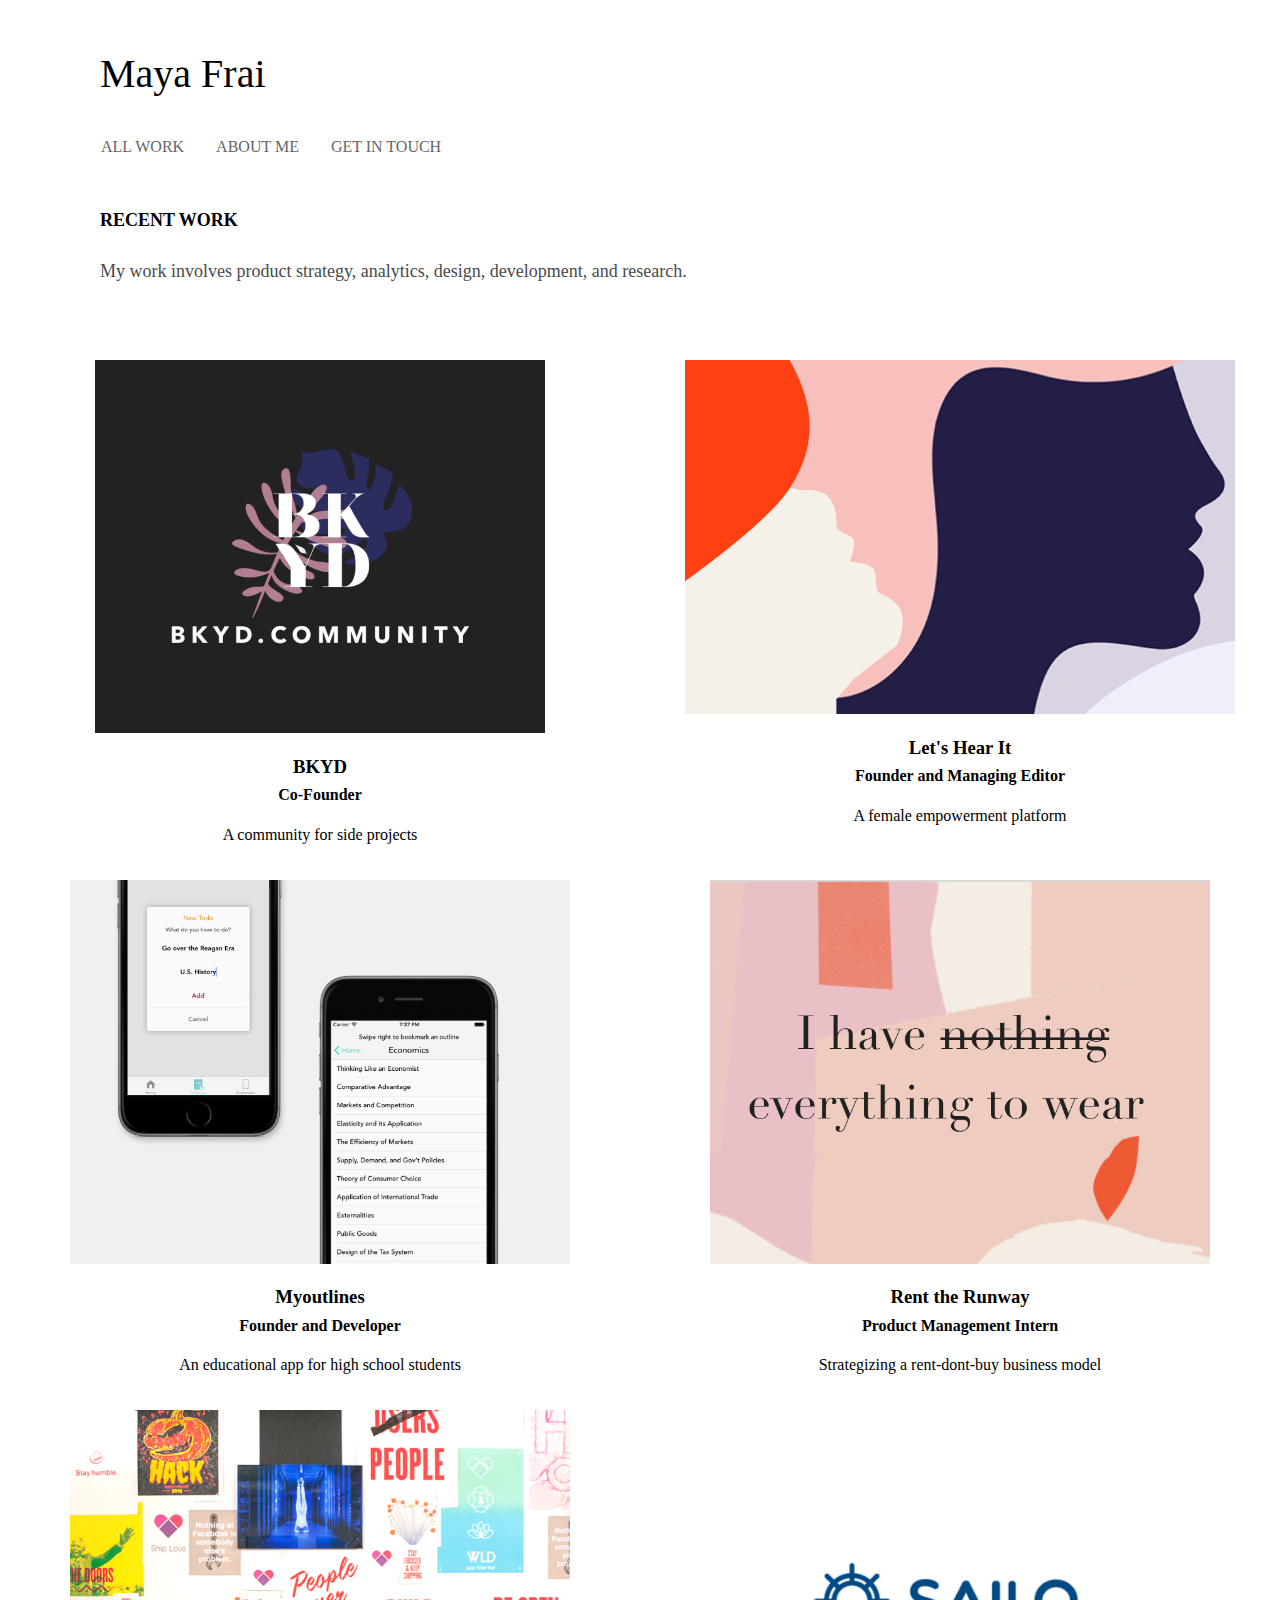
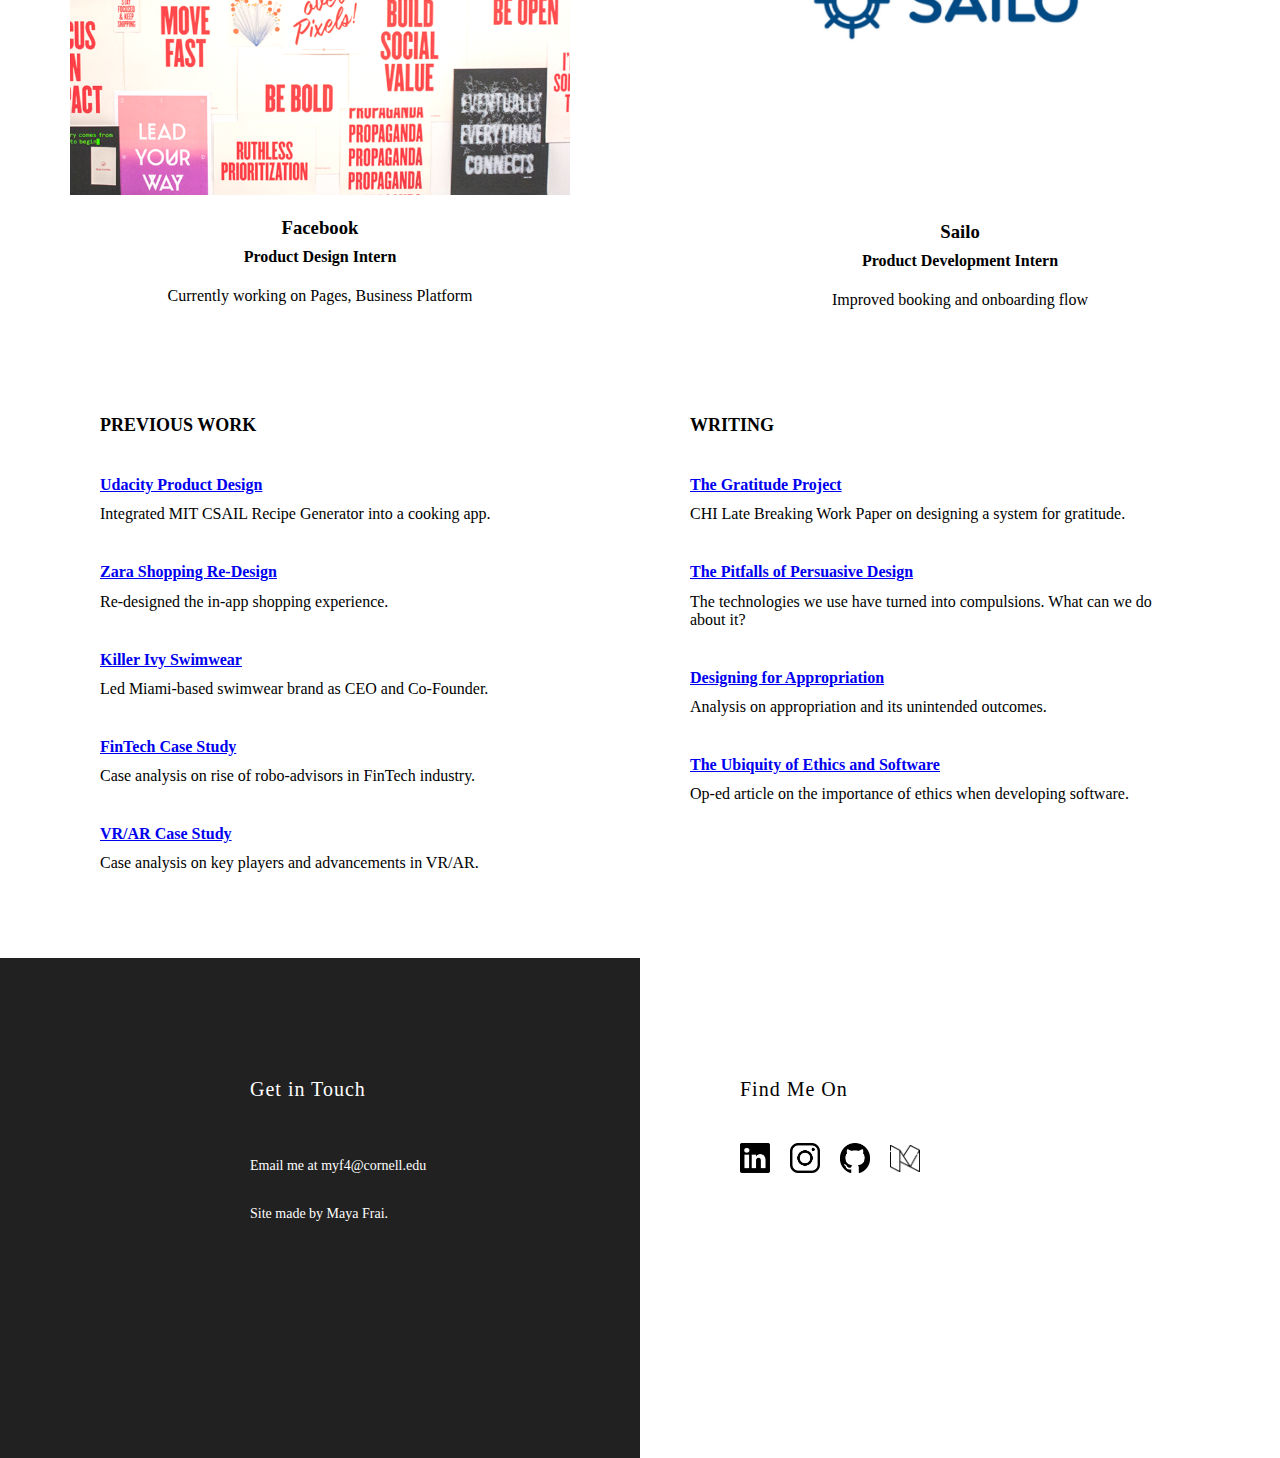
<file: index.html>
<!DOCTYPE html>
<html>
<head>
<meta charset="utf-8"/>
<title>Maya Frai</title>
<link rel="stylesheet" type="text/css" href="all.css" media="all"/>
<link href='https://fonts.googleapis.com/css?family=Lato' rel='stylesheet'>
<body>

<h1 id="name-full">
  Maya Frai
</h1>

<ul id="nav">
  <li><a class="active" href="index.html">ALL WORK</a></li>
  <li><a href="about.html">ABOUT ME</a></li>
  <li><a href="#bottom">GET IN TOUCH</a></li>
</ul>


<div id="work-des">
  <h1 id="all"> RECENT WORK </h1>
  <div id="mywork">
    <p> My work involves product strategy, analytics, design, development, and research. </p>
  </div>
<!--
<div id="coffee">
  <img alt="coffee" src = "images/coffee.png" width="140"/>
</div> -->
</div>


<div class="wrap">
  <div class="proj1">
    <img alt="bkyd" src = "images/bkyd.png" width="450"/>
    <h3> <a href="http://bkyd.community"> BKYD </a></h3>
    <h4> Co-Founder </h4>
    <p> A community for side projects </p>
  </div>

  <div class="proj2">
    <img alt="lhi" src = "images/lhi.png" width="550"/>
    <h3> <a href="http://letshearit.webflow.io" >Let's Hear It </a></h3>
    <h4> Founder and Managing Editor </h4>
    <p> A female empowerment platform </p>
  </div>
</div>

<!-- second row -->

<div class="wrap">
  <div class="proj1">
    <img alt="myoutlines" src = "images/myoutlines.png" width="500"/>
    <h3> <a href="myoutlines.html" >Myoutlines </a></h3>
    <h4> Founder and Developer </h4>
    <p> An educational app for high school students </p>
  </div>

  <div class="proj2">
    <img alt="rtr" src = "images/rtr.png" width="500"/>
    <h3> <a href="https://www.renttherunway.com/" >Rent the Runway </a></h3>
    <h4> Product Management Intern </h4>
    <p> Strategizing a rent-dont-buy business model </p>
  </div>
</div>


<!-- third row -->

<div class="wrap">
  <div class="proj1">
    <img alt="fb" src = "images/fb.png" width="500"/>
    <h3> <a href="https://www.facebook.design/" >Facebook </a></h3>
    <h4> Product Design Intern </h4>
    <p> Currently working on Pages, Business Platform</p>
  </div>

  <div class="proj2">
    <img alt="rtr" src = "images/sailo.png" width="540"/>
    <h3> <a href="https://www.sailo.com/" >Sailo </a></h3>
    <h4> Product Development Intern </h4>
    <p> Improved booking and onboarding flow </p>
  </div>
</div>
<div id="full">
<div id="full-wrap">
<div id="left-wrap">
  <h1 id="all"> PREVIOUS WORK </h1>
  <h4 class="tag"> <a href="https://uxdesign.cc/how-google-approaches-the-process-of-ideation-f2fc00091f32">Udacity Product Design </a></h4>
  <p class="bottom"> Integrated MIT CSAIL Recipe Generator into a cooking app. </p>

  <h4 class="tag"> <a href="https://uxdesign.cc/why-most-people-dont-use-retail-shopping-apps-6f031a689061"> Zara Shopping Re-Design </a></h4>
  <p class="bottom"> Re-designed the in-app shopping experience. </p>

  <h4 class="tag"> <a href="https://paper.dropbox.com/doc/Killer-Ivy-Swimwear-Case-Study--AEeQXxF_DdjSUG~YEsF6PugTAQ-tJQygFFXsvOHylAbpsRGE"> Killer Ivy Swimwear </a></h4>
  <p class="bottom"> Led Miami-based swimwear brand as CEO and Co-Founder. </p>

  <h4 class="tag"> <a href="https://mayafrai.me/s/WEALTH-MANAGEMENT-its-effect-fdx5.pdf">FinTech Case Study  </a></h4>
  <p class="bottom"> Case analysis on rise of robo-advisors in FinTech industry. </p>

  <h4 class="tag"> <a href="https://docs.google.com/presentation/d/1iFHJbHfxPWdB4R5eBT-yQnw0Gg8ZVpiyhpf7MrYCOtE/edit#slide=id.p4">VR/AR Case Study </a> </h4>
  <p class="bottom"> Case analysis on key players and advancements in VR/AR. </p>
</div>

<div id="right-wrap">
  <h1 id="all"> WRITING </h1>
  <h4 class="tag"><a href="https://drive.google.com/file/d/1O3ZsujR_InkgdzD7a5rceX_bNH-BG5pR/view?usp=sharing"> The Gratitude Project </a></h4>
  <p class="bottom"> CHI Late Breaking Work Paper on designing a system for gratitude. </p>

  <h4 class="tag"> <a href="https://uxdesign.cc/the-pitfalls-of-persuasive-design-c65f1cd109fe">The Pitfalls of Persuasive Design</a> </h4>
  <p class="bottom"> The technologies we use have turned into compulsions. What can we do about it? </p>

  <h4 class="tag"> <a href="https://uxdesign.cc/designing-for-appropriation-7cd5a67dae2">Designing for Appropriation </a></h4>
  <p class="bottom"> Analysis on appropriation and its unintended outcomes. </p>

  <h4 class="tag"> <a href="http://cornellsun.com/2017/03/15/guest-room-the-ubiquity-of-ethics-and-software/">The Ubiquity of Ethics and Software  </a></h4>
  <p class="bottom"> Op-ed article on the importance of ethics when developing software. </p>

  <!-- <h4 class="tag"> Policy Memorandum: Facebook as a Speech Platform  </h4>
  <p class="bottom"> Analysis and recommendations for mitigating speech issues. </p> -->
</div>
</div>
</div>

<!-- footer  -->
<div id="foot-wrap">
<div id="footer1">
  <div id="contact">
    <p> Get in Touch </p>
  </div>
  <a name="bottom"></a>

  <p id="email"> Email me at myf4@cornell.edu <br/> <br/> <br/>Site made by Maya Frai. </p>
</div>

<div id="footer2">
  <div id="contact2">
    <p> Find Me On </p>
  </div>
  <div id="linkedin">
     <a href="https://www.linkedin.com/in/mayafrai/">
    <img alt="linkedin" src = "images/linkedin.png" width="30"/>
  </a>
  </div>
  <div id="instagram">
    <a href="https://www.instagram.com/mayafrai/">
    <img alt="instagram" src = "images/instagram.png" width="30"/>
  </a>
  </div>
  <div id="github">
    <a href="https://github.com/mayafrai">
    <img alt="github" src = "images/github.png" width="30"/>
  </a>
  </div>
  <div id="medium">
    <a href="https://medium.com/@mayafrai">
    <img alt="medium" src = "images/medium.png" width="30"/>
  </a>
  </div>
</div>
</div>




</body>
</html>
</file>
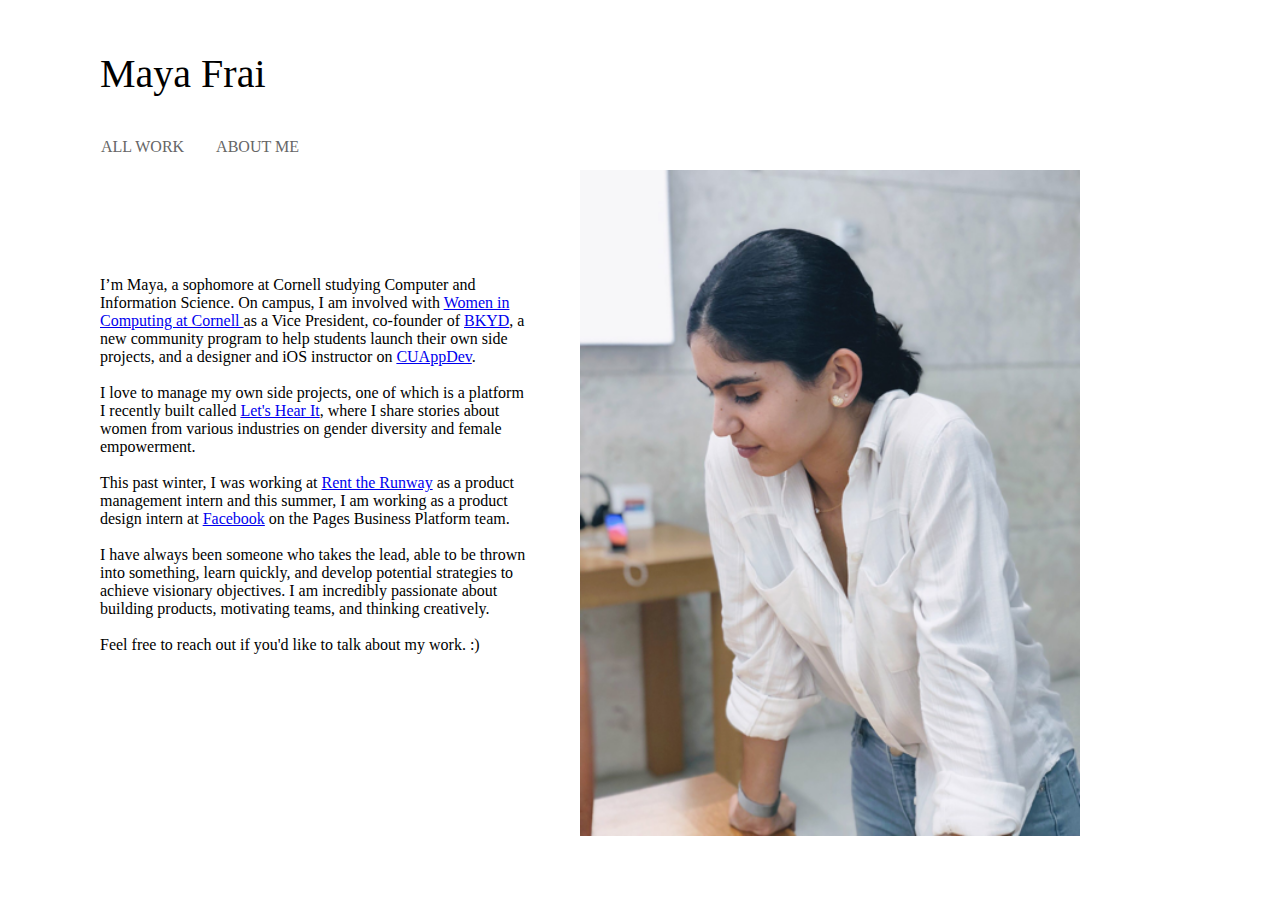
<file: about.html>
<!DOCTYPE html>
<html>
<head>
<meta charset="utf-8"/>
<title>Maya Frai</title>
<link rel="stylesheet" type="text/css" href="all.css" media="all"/>
<link href='https://fonts.googleapis.com/css?family=Lato' rel='stylesheet'>
<body>

<h1 id="name-full">
  Maya Frai
</h1>

<ul id="nav">
  <li><a class="active" href="index.html">ALL WORK</a></li>
  <li><a href="about.html">ABOUT ME</a></li>
</ul>

<div class="about-wrap">
  <div id="description">
    <p> I’m Maya, a sophomore at Cornell studying Computer and Information Science. On campus, I am involved with <a href="https://wicc.acm.org/">Women in Computing at Cornell </a>as a Vice President, co-founder of <a href="http://bkyd.community/">BKYD</a>, a new community program to help students launch their own side projects, and a designer and iOS instructor on <a href="https://www.cornellappdev.com/">CUAppDev</a>. <br/> <br/>
    I love to manage my own side projects, one of which is a platform I recently built called <a href="http://letshearit.webflow.io/">Let's Hear It</a>, where I share stories about women from various industries on gender diversity and female empowerment.
    <br/> <br/>
    This past winter, I was working at <a href="https://www.renttherunway.com/">Rent the Runway</a> as a product management intern and this summer, I am working as a product design intern at <a href="https://facebook.design/">Facebook</a> on the Pages Business Platform team.
    <br/> <br/>
    I have always been someone who takes the lead, able to be thrown into something, learn quickly, and develop potential strategies to achieve visionary objectives. I am incredibly passionate about building products, motivating teams, and thinking creatively.
    <br/> <br/>
    Feel free to reach out if you'd like to talk about my work. :)
    </p>
  </div>

  <div id="bio-pic">
    <img alt="me" src = "images/profile.png" width="500"/>
  </div>
</div>





</body>
</html>
</file>
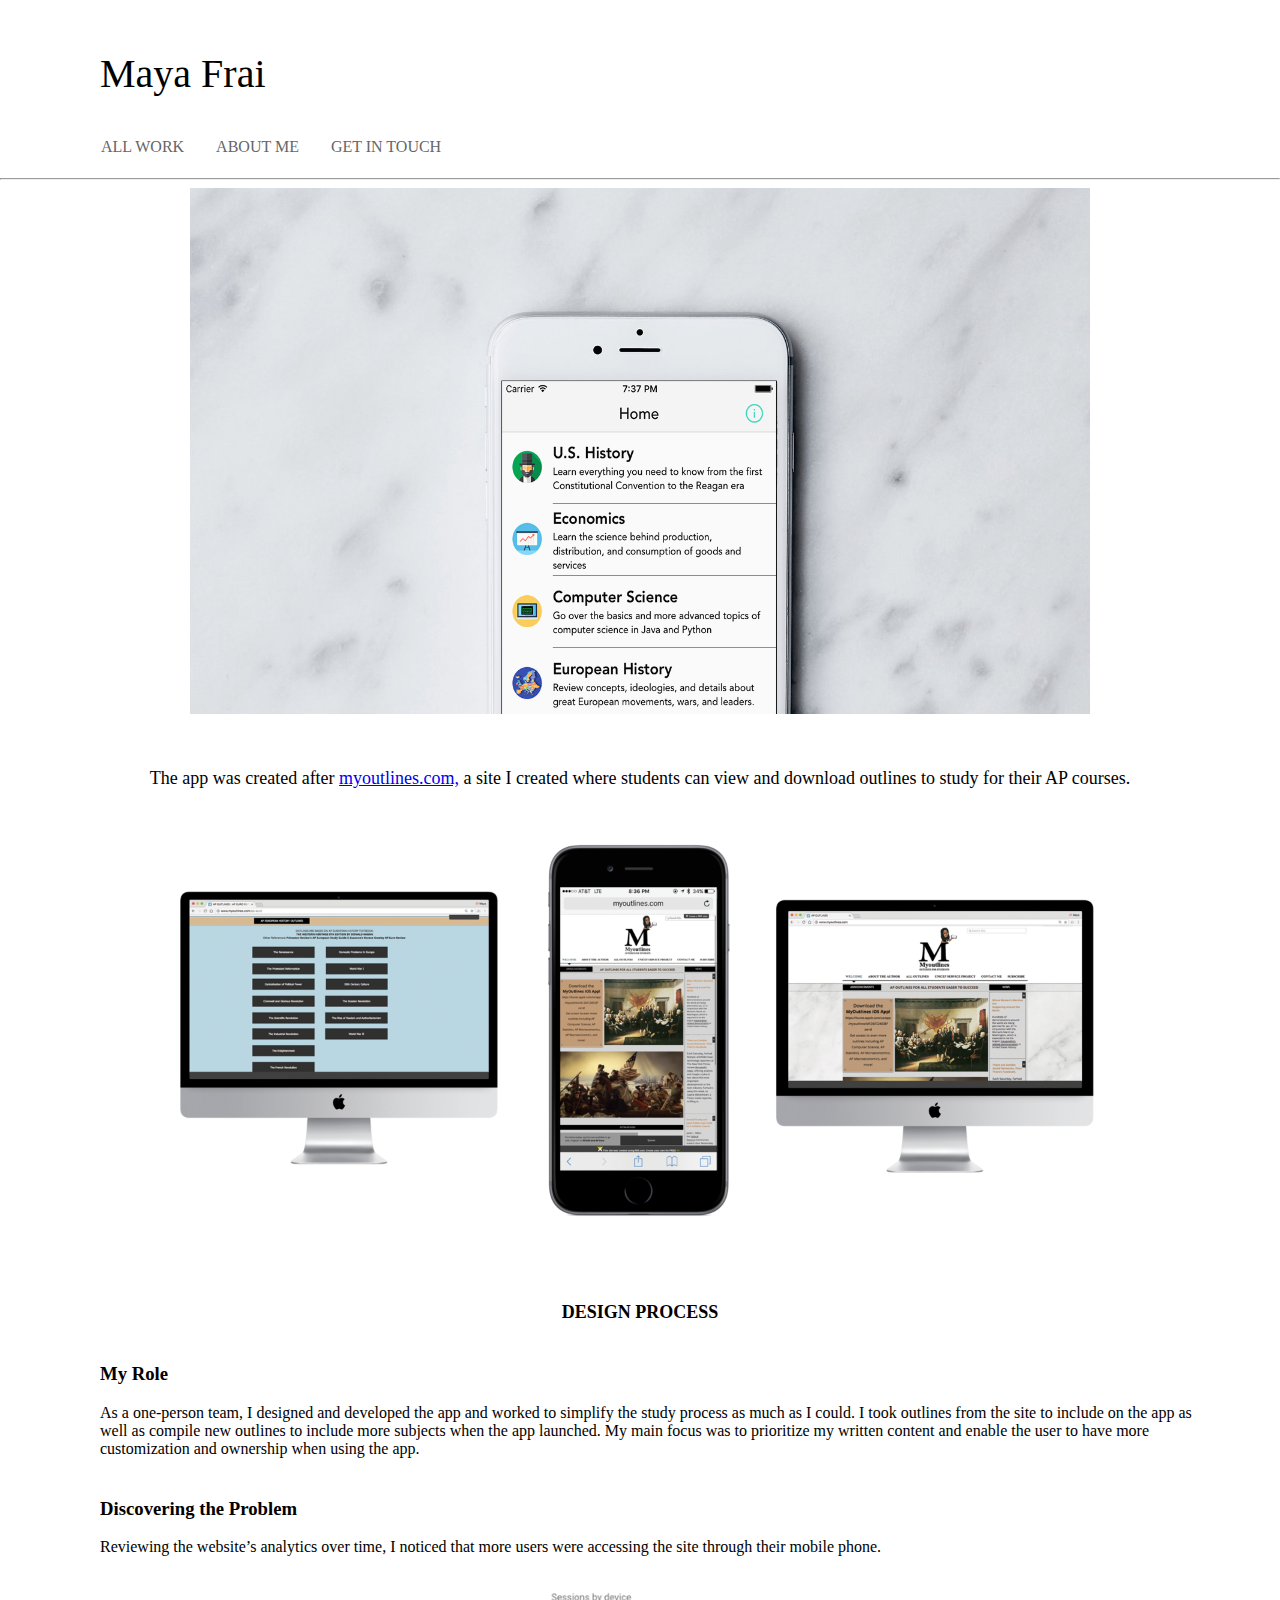
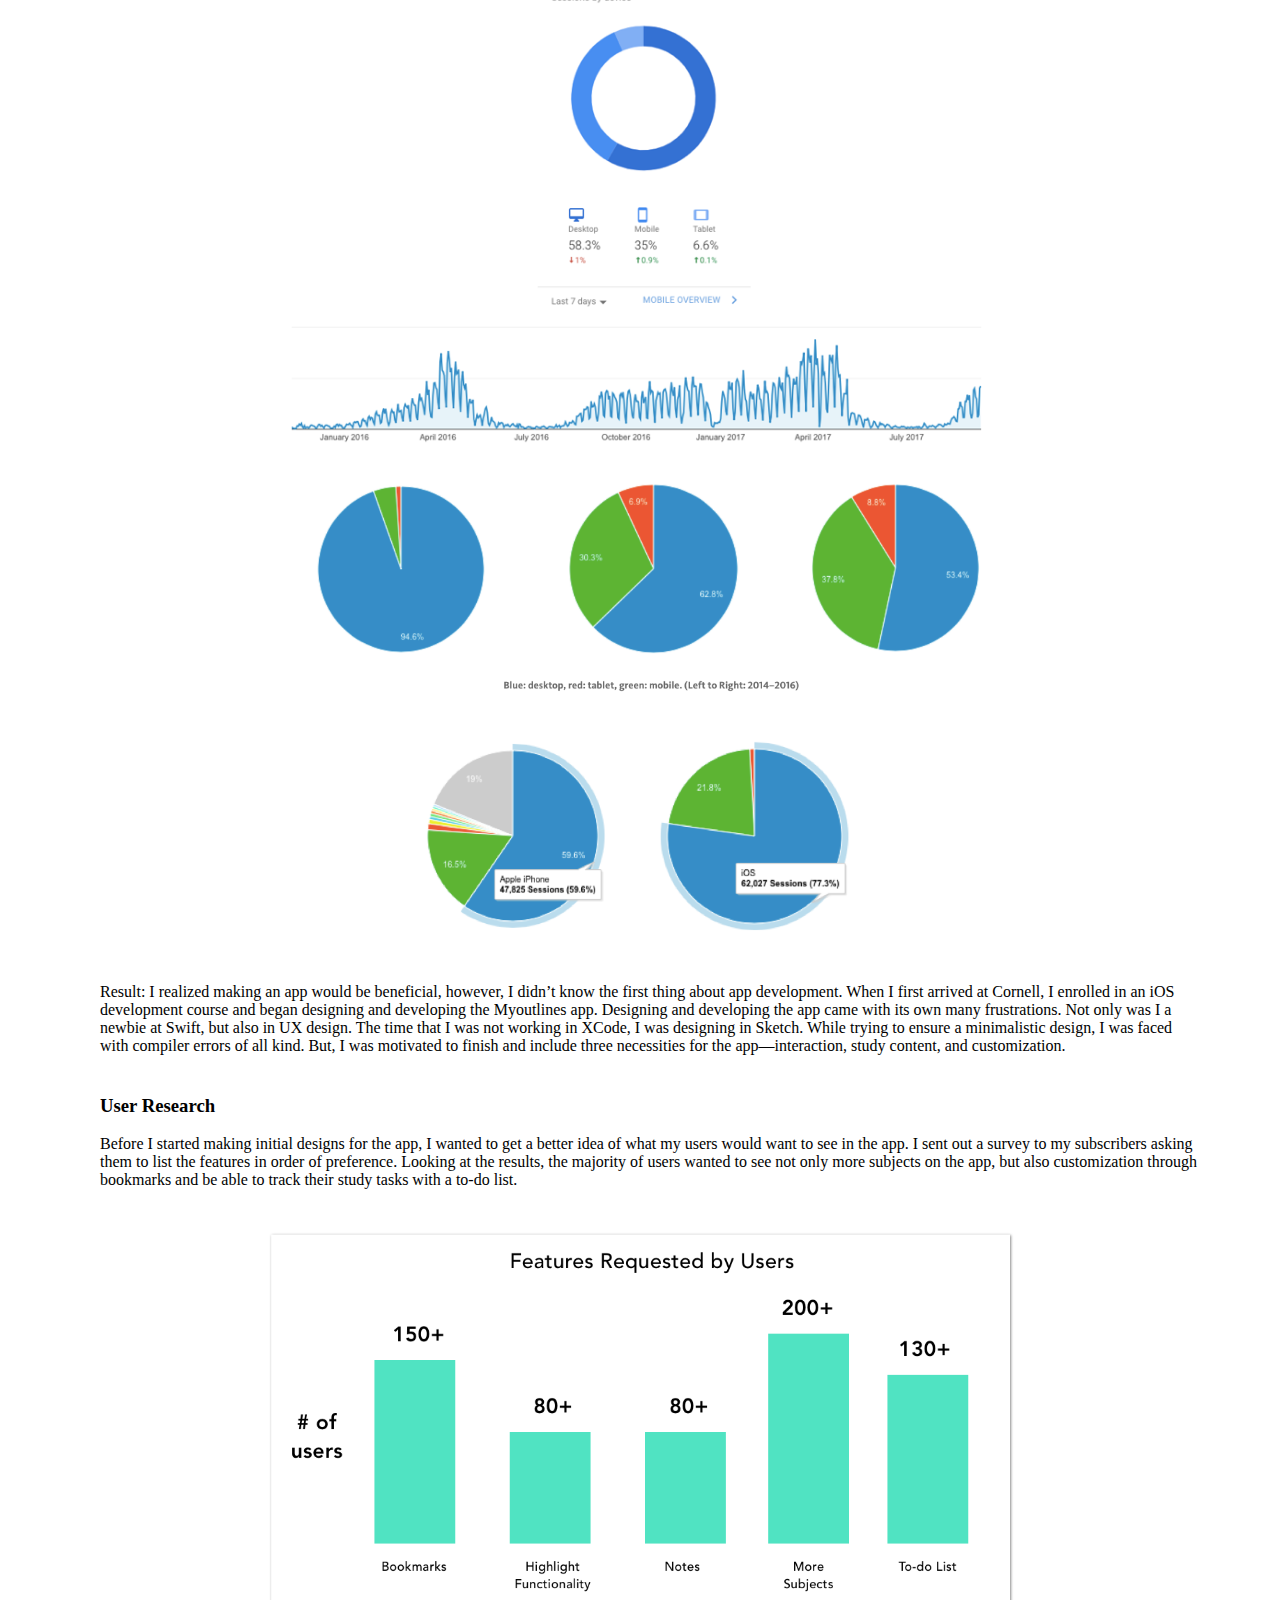
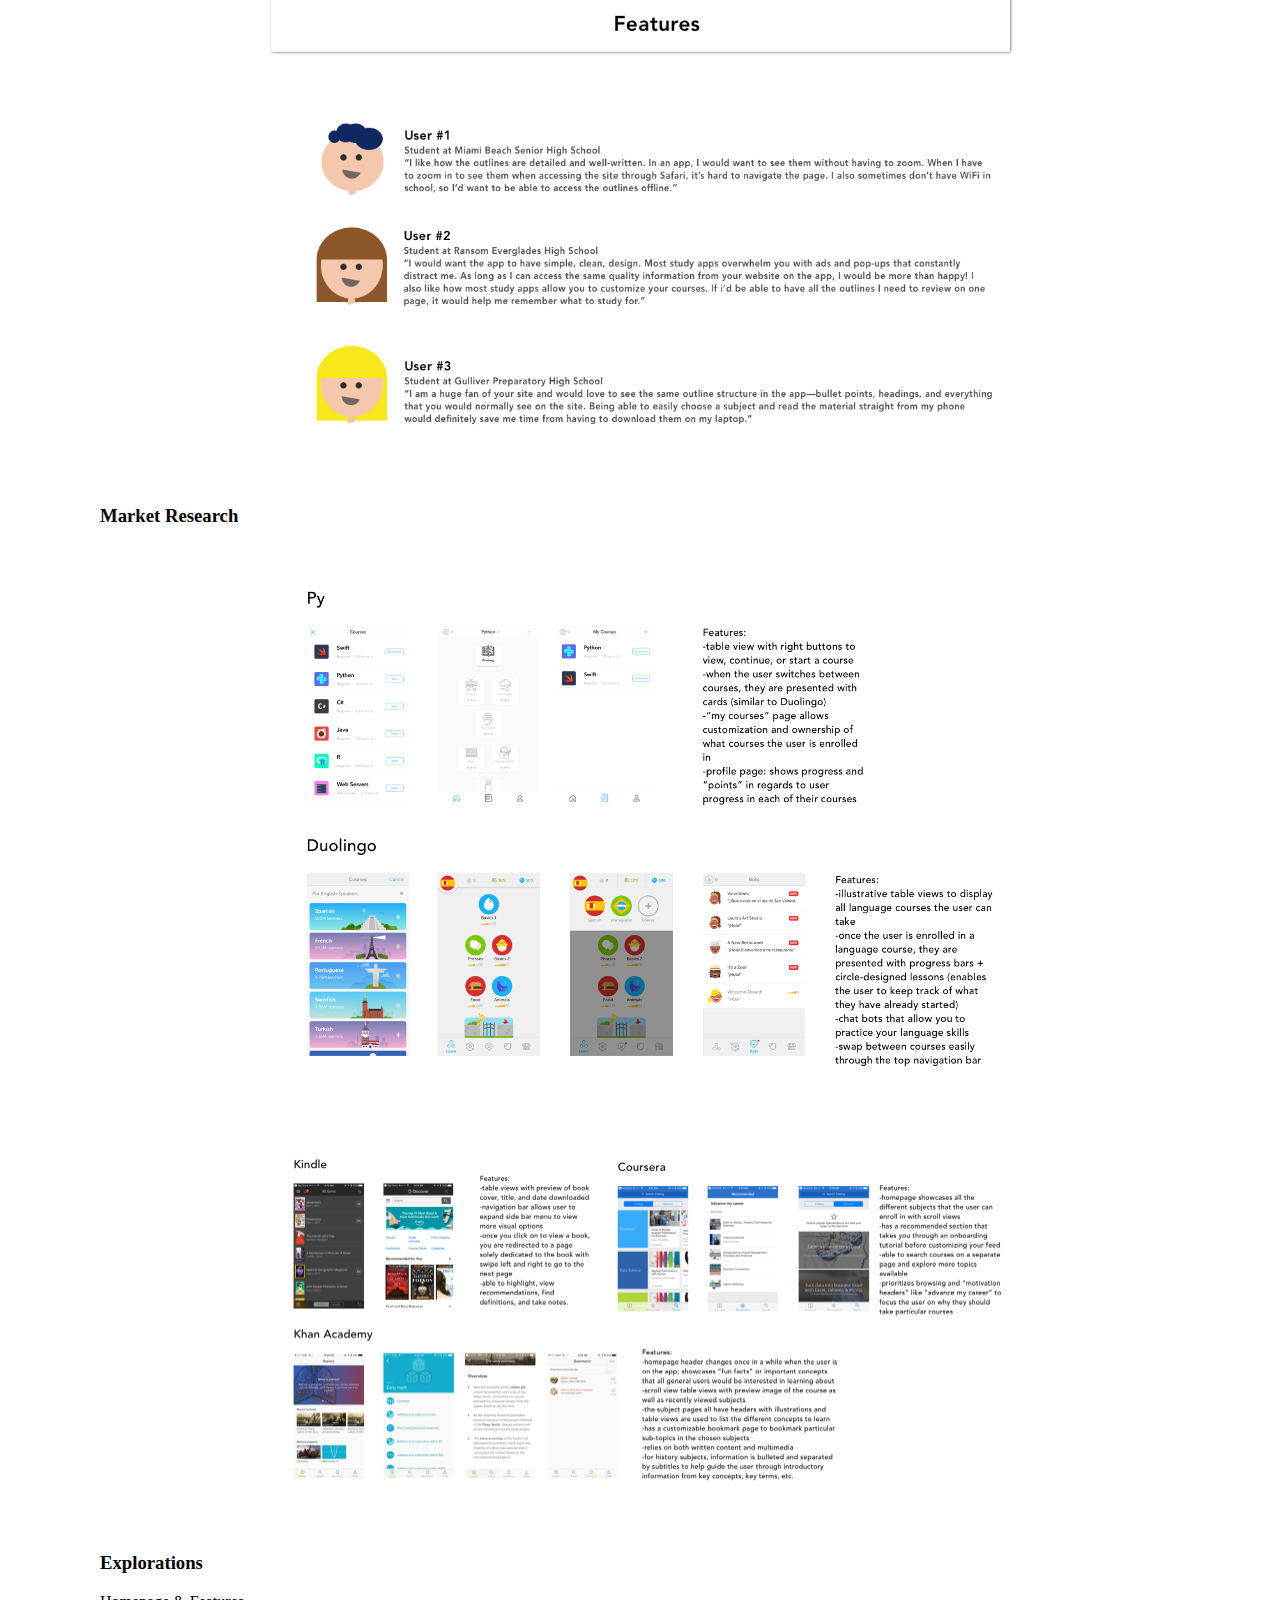
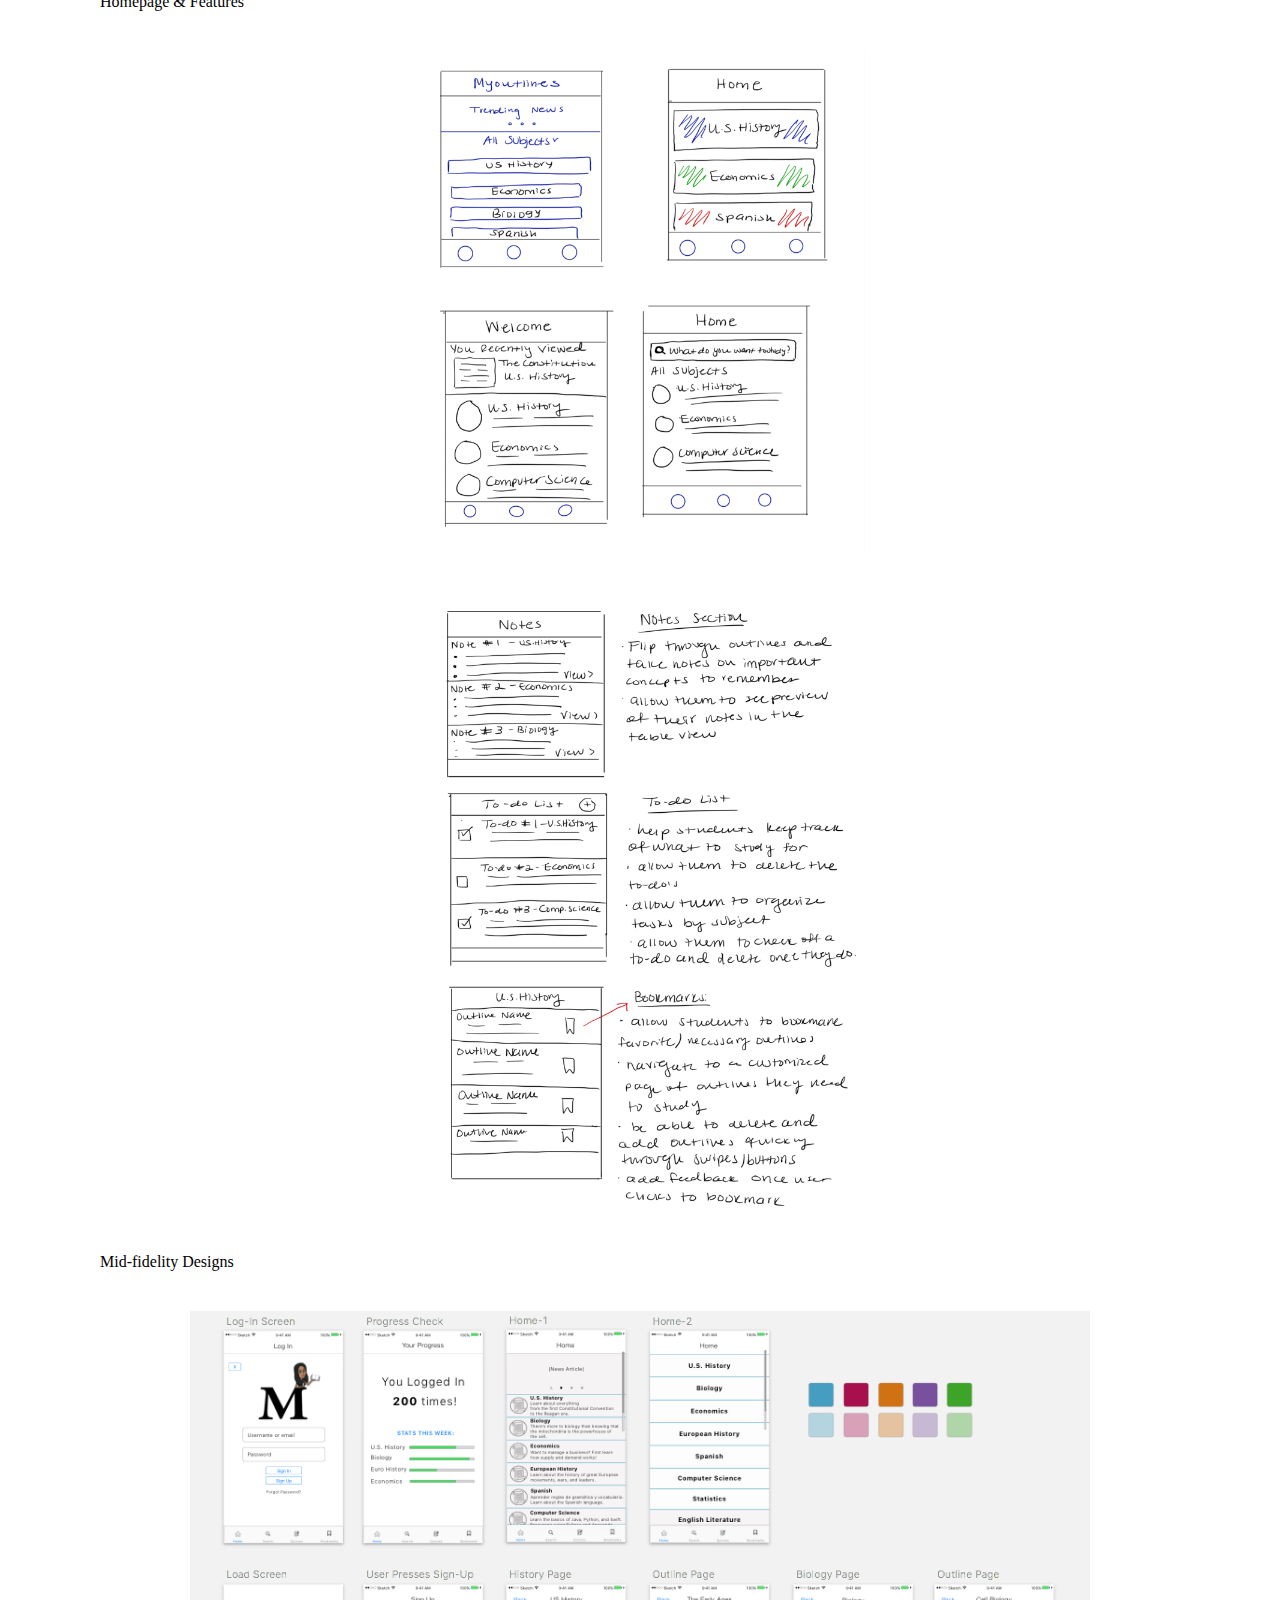
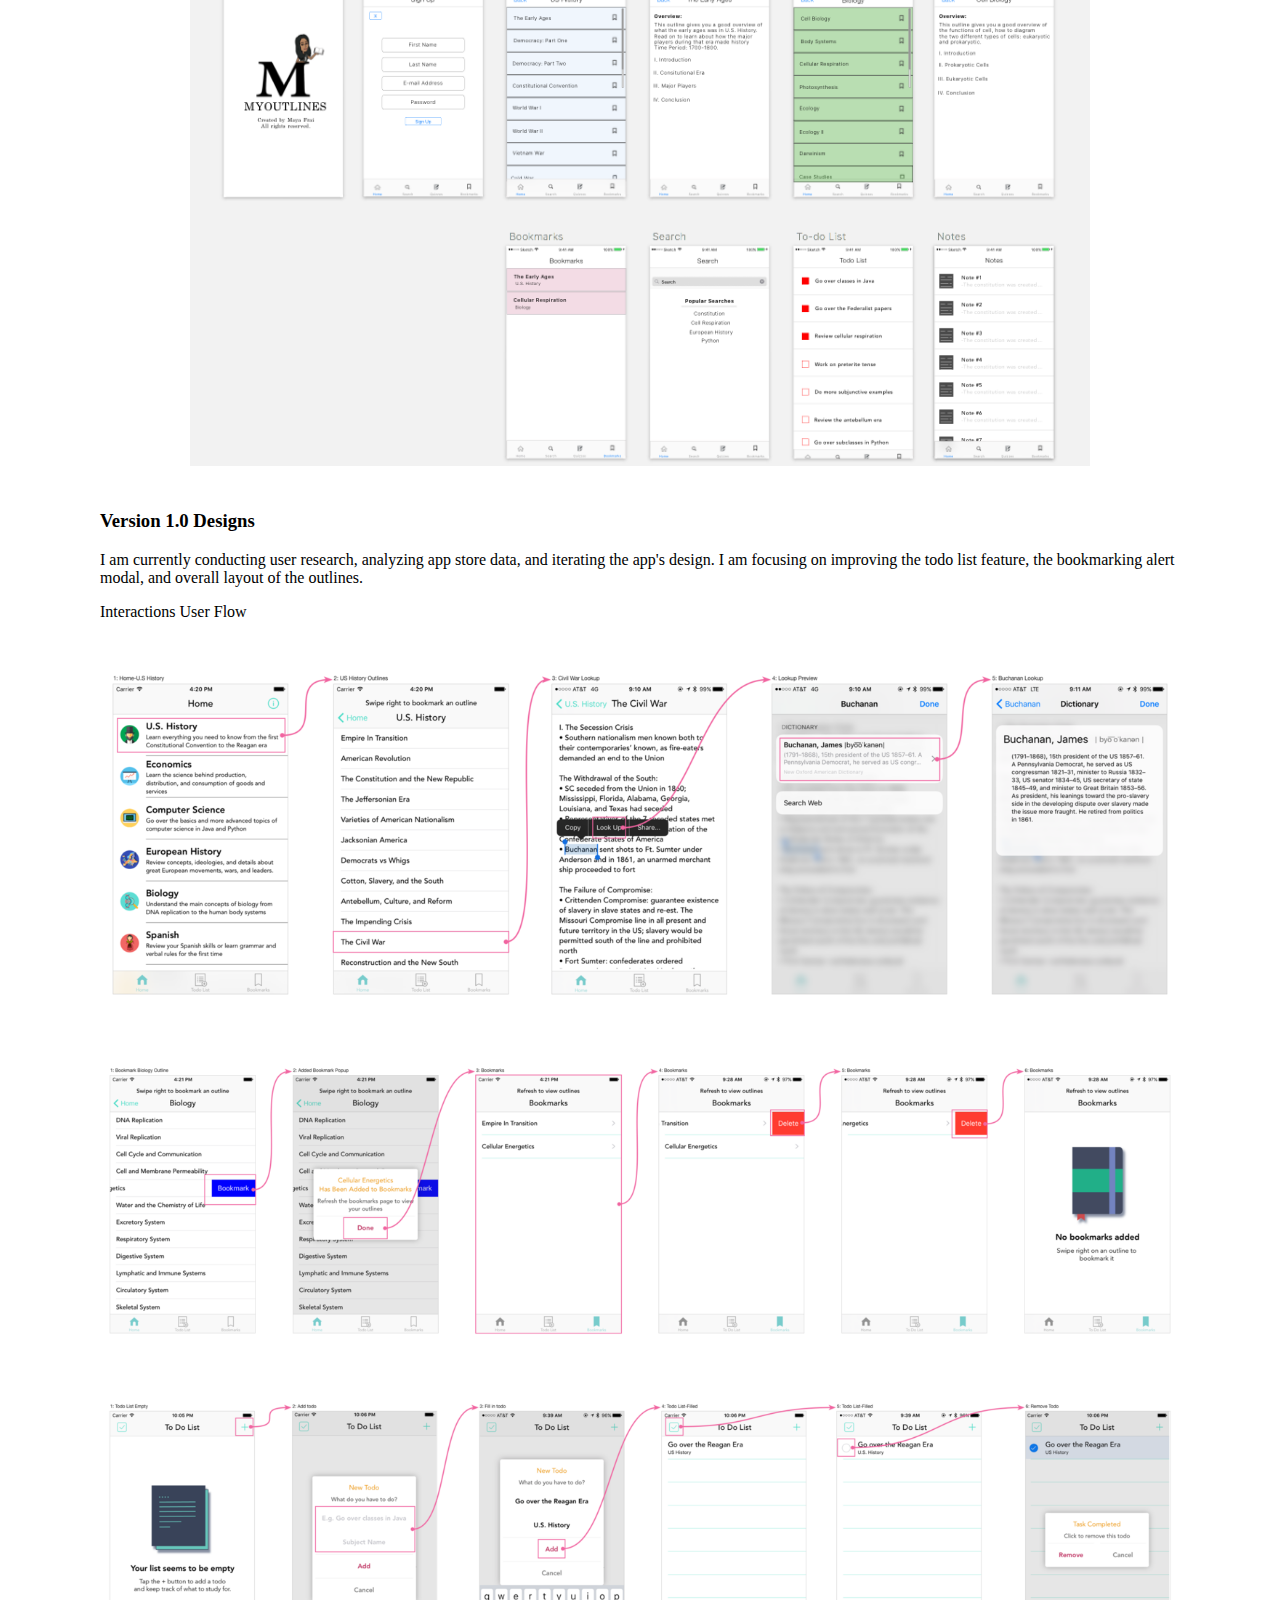
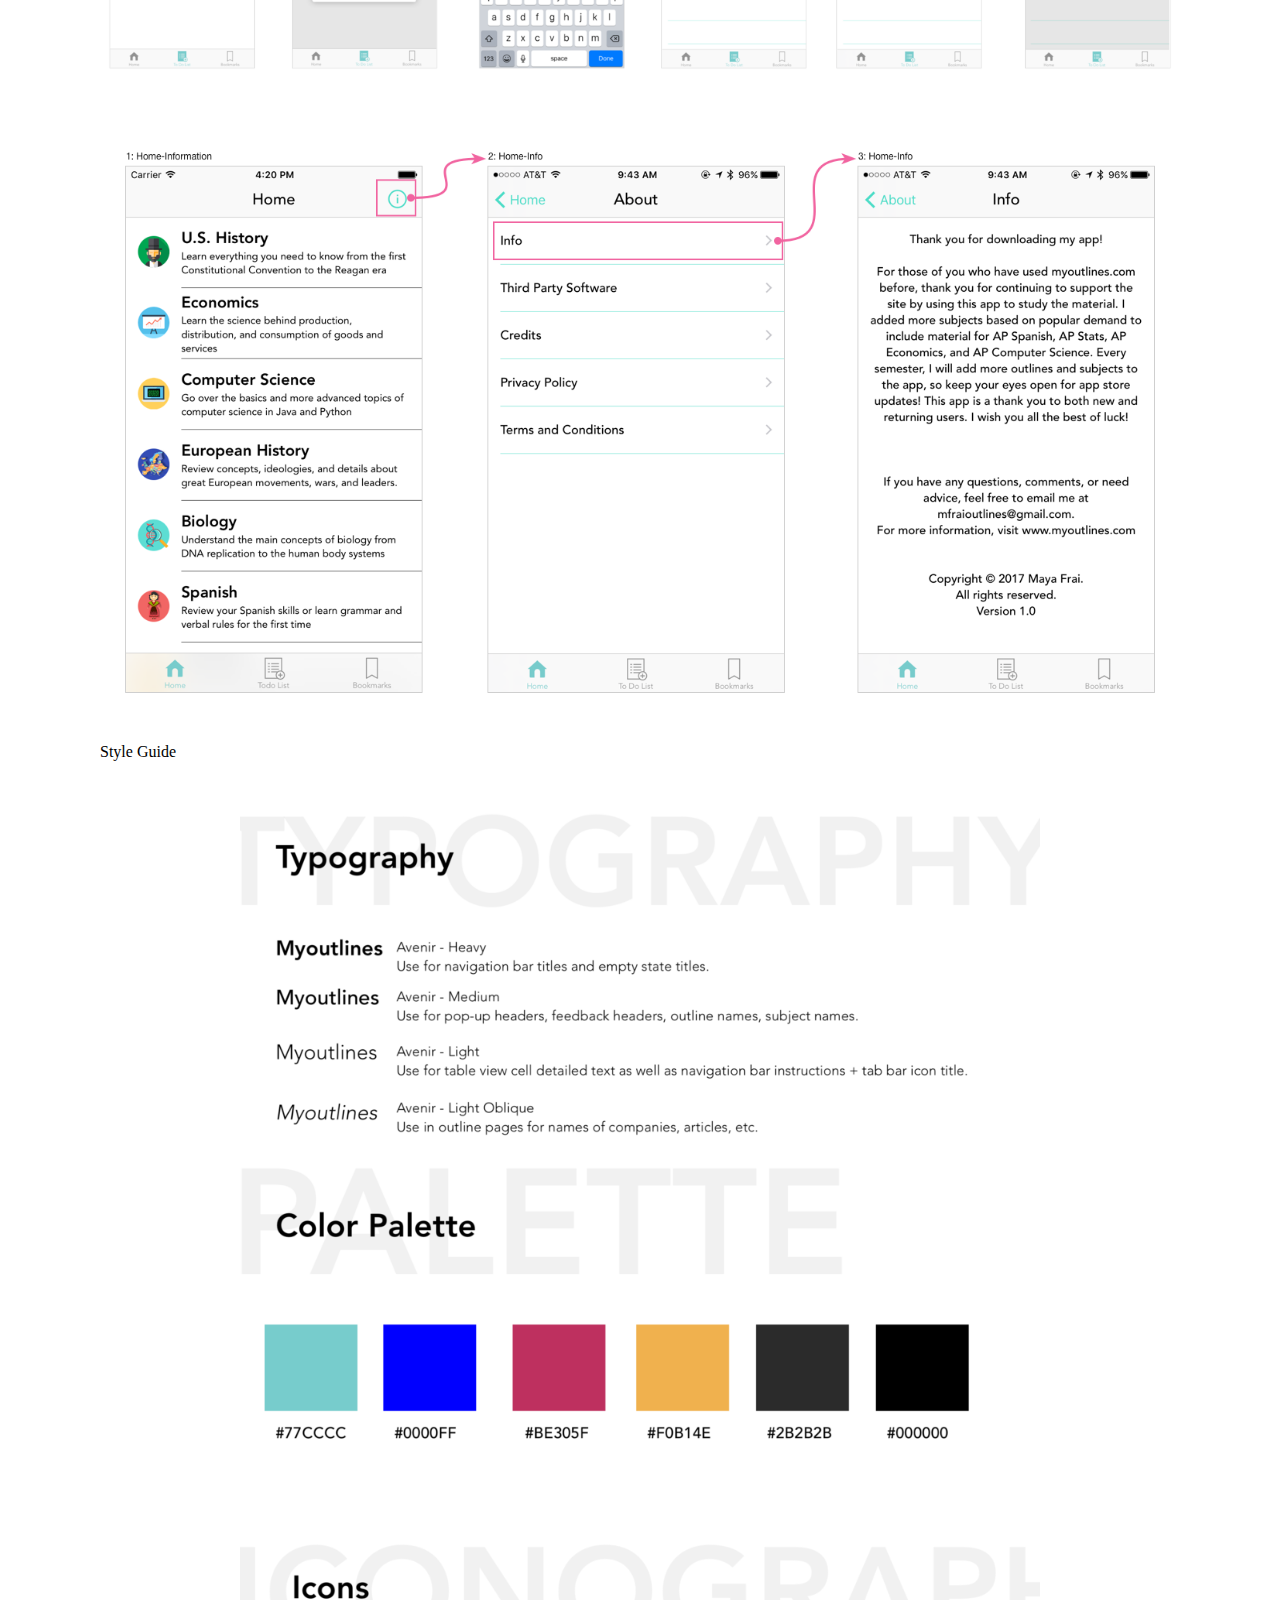
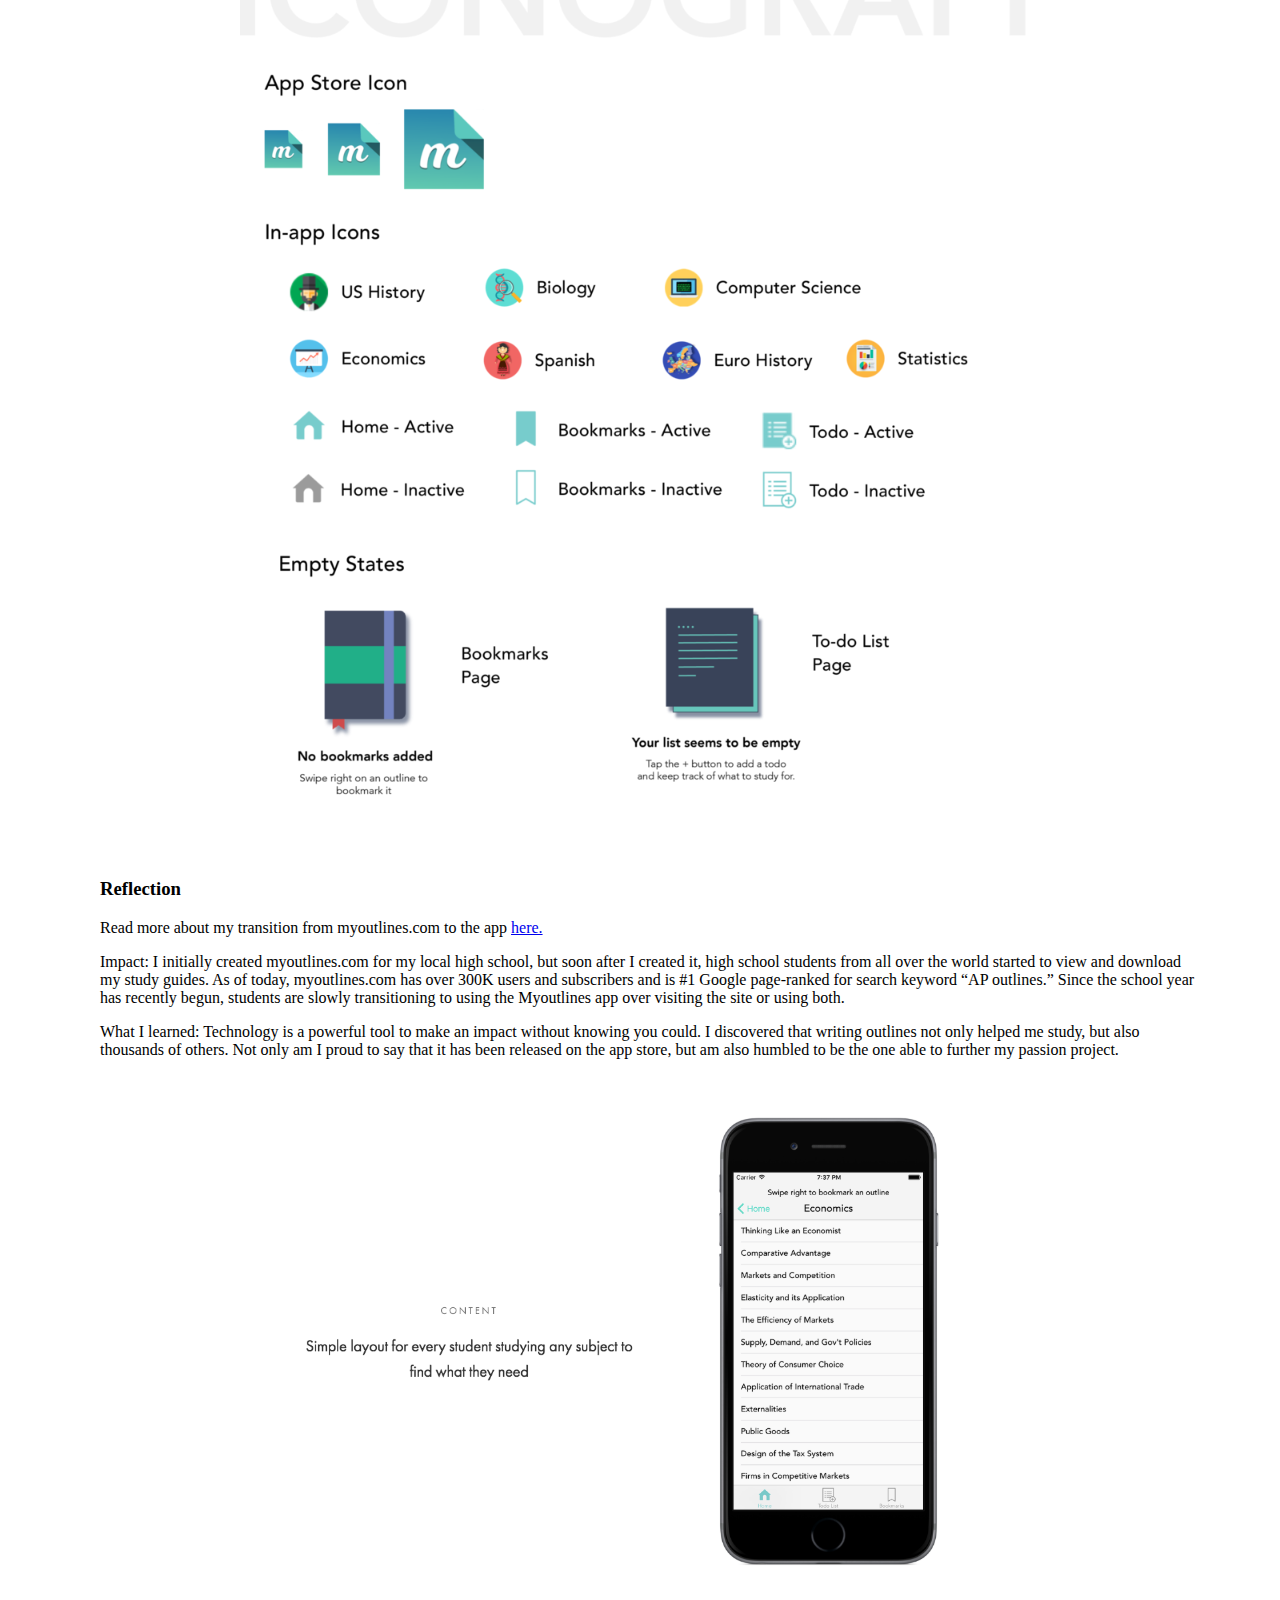
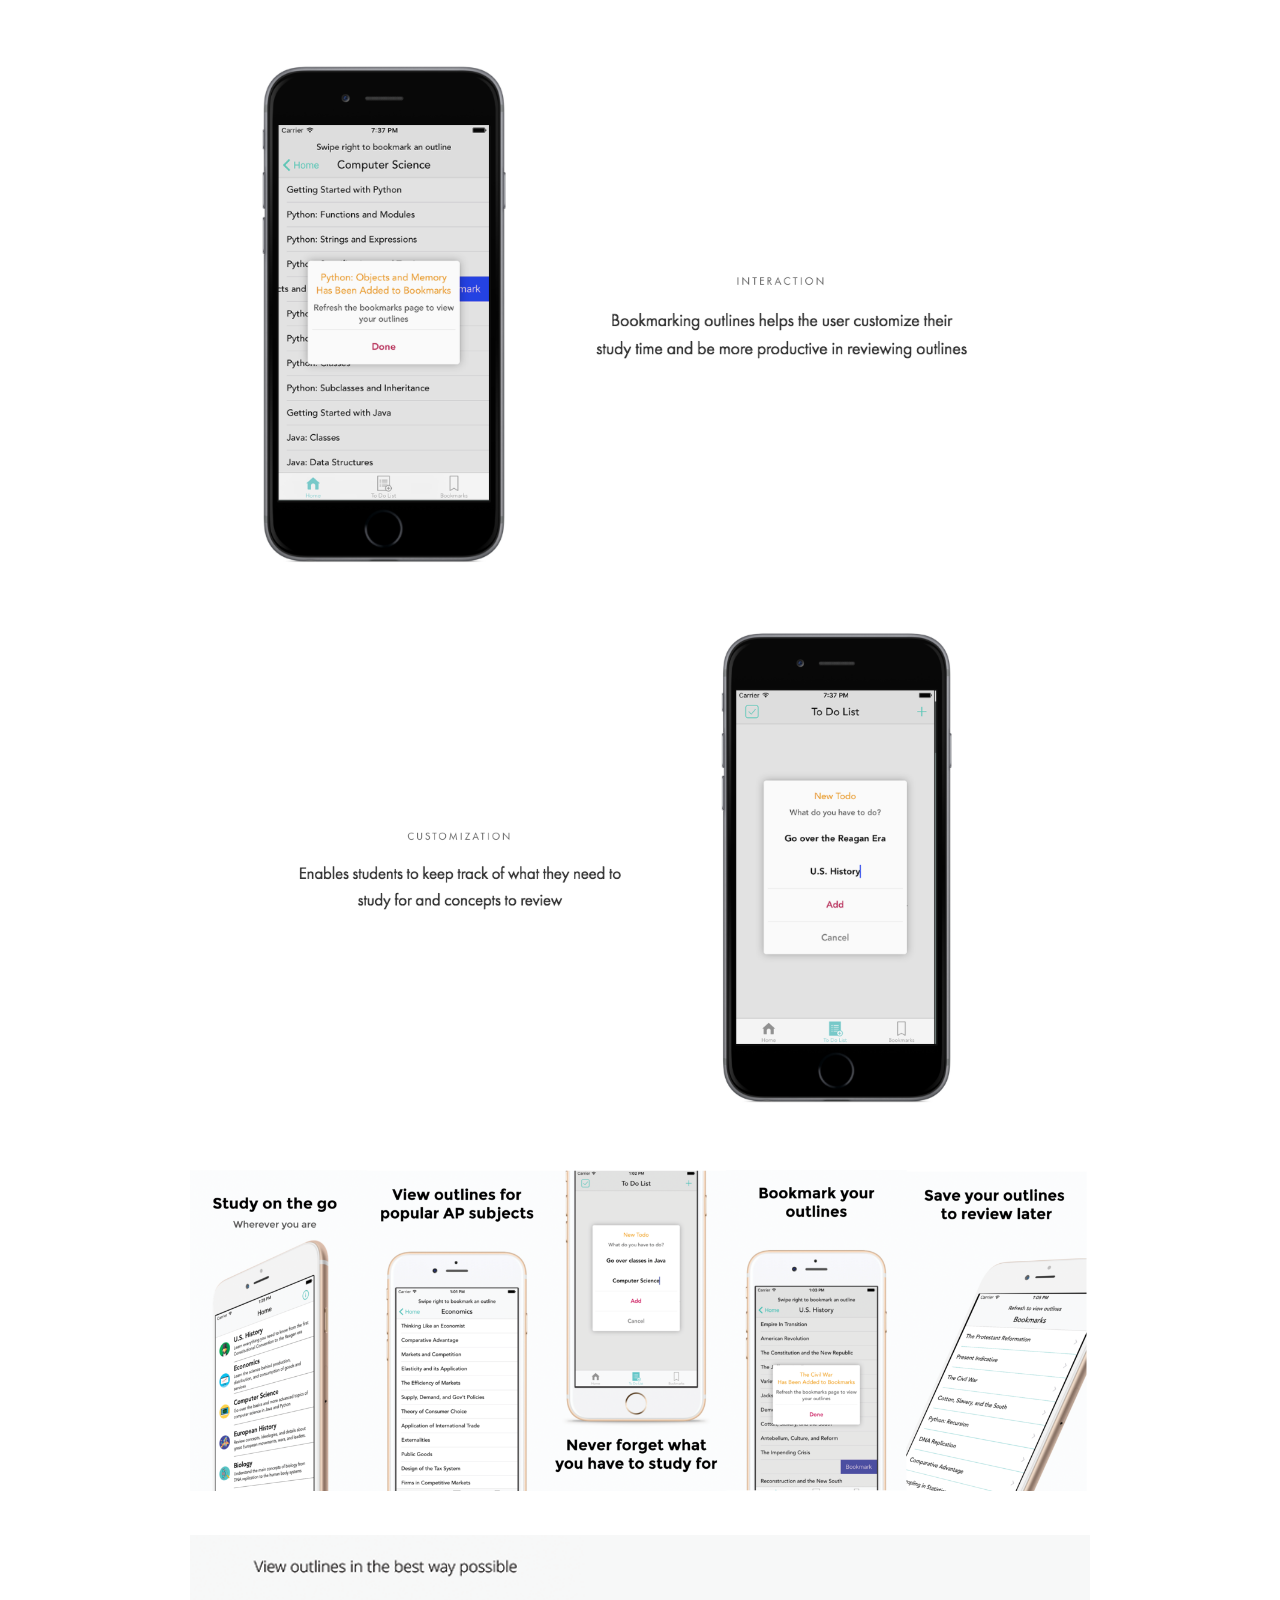
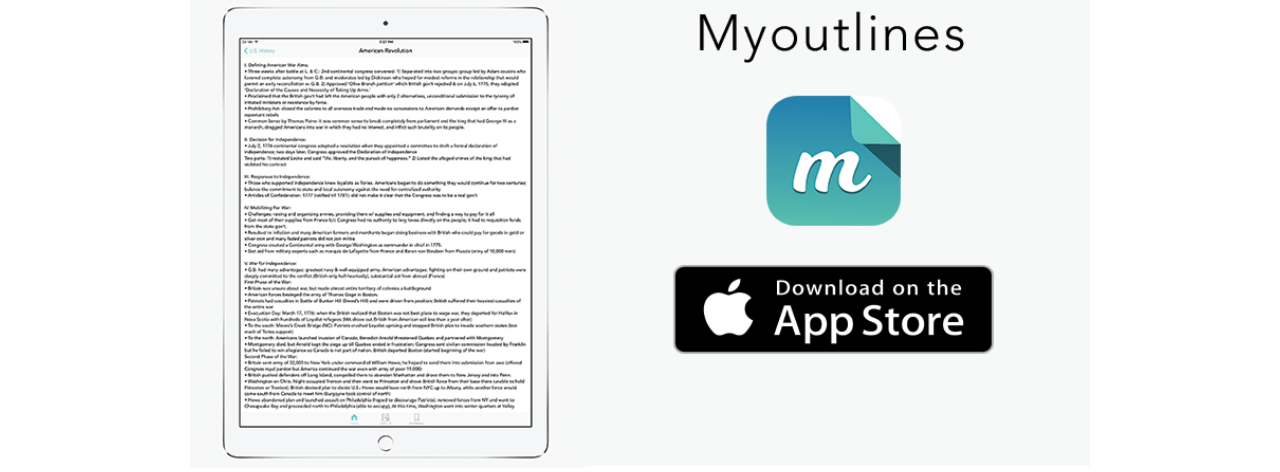
<file: myoutlines.html>
<!DOCTYPE html>
<html>
<head>
<meta charset="utf-8"/>
<title>Project 2</title>
<link rel="stylesheet" type="text/css" href="all.css" media="all"/>
<link href='https://fonts.googleapis.com/css?family=Lato' rel='stylesheet'>
<body>

<h1 id="name-full">
  Maya Frai
</h1>

<ul id="nav">
  <li><a class="active" href="index.html">ALL WORK</a></li>
  <li><a href="about.html">ABOUT ME</a></li>
  <li><a href="">GET IN TOUCH</a></li>
</ul>

<hr/>

<div id="phone-cover">
  <img alt="cover" src= "images/cover.png" width="900"/>
</div>

<div id="des1">
  <p> The app was created after <a href="http://www.myoutlines.com">myoutlines.com,</a> a site I created where students can view and download outlines to study for their AP courses. </p>
  <img alt="desktop" src= "images/desktop.png" width="1000"/>
</div>

<h1 id="process"> DESIGN PROCESS </h1>

<h3 class="first"> My Role </h3>
<p class="second"> As a one-person team, I designed and developed the app and worked to simplify the study process as much as I could. I took outlines from the site to include on the app as well as compile new outlines to include more subjects when the app launched. My main focus was to prioritize my written content and enable the user to have more customization and ownership when using the app.
</p>

<h3 class="first"> Discovering the Problem </h3>
<p class="second"> Reviewing the website’s analytics over time, I noticed that more users were accessing the site through their mobile phone.
</p>

<div class="data">
  <img alt="data1" src= "images/data1.png" width="750"/>
</div>

<div class="data">
  <img alt="data3" src= "images/data3.png" width="750"/>
</div>

<div class="data">
  <img alt="data4" src= "images/data4.png" width="500"/>
</div>

<p class="second"> Result: I realized making an app would be beneficial, however, I didn’t know the first thing about app development. When I first arrived at Cornell, I enrolled in an iOS development course and began designing and developing the Myoutlines app. Designing and developing the app came with its own many frustrations. Not only was I a newbie at Swift, but also in UX design. The time that I was not working in XCode, I was designing in Sketch. While trying to ensure a minimalistic design, I was faced with compiler errors of all kind. But, I was motivated to finish and include three necessities for the app—interaction, study content, and customization.
</p>

<h3 class="first">User Research </h3>
<p class="second"> Before I started making initial designs for the app, I wanted to get a better idea of what my users would want to see in the app. I sent out a survey to my subscribers asking them to list the features in order of preference. Looking at the results, the majority of users wanted to see not only more subjects on the app, but also customization through bookmarks and be able to track their study tasks with a to-do list.
</p>


<div class="research">
  <img alt="research" src= "images/research1.png" width="750"/>
</div>

<div class="research">
  <img alt="research" src= "images/research2.png" width="750"/>
</div>

<h3 class="first">Market Research </h3>
<div class="research">
  <img alt="research" src= "images/market1.png" width="750"/>
</div>

<div class="research">
  <img alt="research" src= "images/market2.png" width="750"/>
</div>

<h3 class="first">Explorations </h3>
<p class="second"> Homepage & Features</p>

<div class="research">
  <img alt="home" src= "images/home.png" width="450"/>
</div>

<div class="research">
  <img alt="features" src= "images/notes.png" width="450"/>
</div>

<p class="second"> Mid-fidelity Designs</p>
<div class="research" id="mid-photo">
  <img alt="features" src= "images/mid.png" width="900"/>
</div>

<h3 class="first">Version 1.0 Designs </h3>
<p class="second"> I am currently conducting user research, analyzing app store data, and iterating the app's design. I am focusing on improving the todo list feature, the bookmarking alert modal, and overall layout of the outlines.
</p>

<p class="second" id="mid"> Interactions User Flow</p>

<div class="research">
  <img alt="home" src= "images/flow1.png" width="1090"/>
</div>

<div class="research">
  <img alt="features" src= "images/flow2.png" width="1090"/>
</div>

<div class="research">
  <img alt="features" src= "images/flow3.png" width="1090"/>
</div>

<div class="research">
  <img alt="features" src= "images/flow5.png" width="1090"/>
</div>

<p class="second"> Style Guide</p>

<div class="research">
  <img alt="features" src= "images/style1.png" width="800"/>
</div>

<div class="research">
  <img alt="features" src= "images/style2.png" width="800"/>
</div>

<h3 class="first">Reflection </h3>
<p class="second"> Read more about my transition from myoutlines.com to the app <a href="https://uxdesign.cc/how-i-switched-education-from-web-to-mobile-2ddeaf639318">here. </a></p>

<p class="second"> Impact: I initially created myoutlines.com for my local high school, but soon after I created it, high school students from all over the world started to view and download my study guides. As of today, myoutlines.com has over 300K users and subscribers and is #1 Google page-ranked for search keyword “AP outlines.” Since the school year has recently begun, students are slowly transitioning to using the Myoutlines app over visiting the site or using both.</p>

<p class="second"> What I learned: Technology is a powerful tool to make an impact without knowing you could. I discovered that writing outlines not only helped me study, but also thousands of others. Not only am I proud to say that it has been released on the app store, but am also humbled to be the one able to further my passion project.
</p>

<div class="research">
  <img alt="features" src= "images/phone1.png" width="800"/>
</div>

<div class="research">
  <img alt="features" src= "images/phone3.png" width="800"/>
</div>

<div class="research">
  <img alt="features" src= "images/phone2.png" width="800"/>
</div>

<div class="research">
  <img alt="features" src= "images/brand1.png" width="900"/>
</div>

<div class="research">
  <img alt="features" src= "images/brand2.png" width="900"/>
</div>












</body>
</html>
</file>
<file: all.css>
body {
  margin: 0;
  /* background-color: #F1F0F1; */
  background-color: white;
}


#name-full {
  /* font-family: Lato; */
  font-family: SF UI Text;
  font-weight: 500;
  font-size: 40px;
  margin-left: 100px;
  margin-top: 50px;
}

ul {
    list-style-type: none;
    margin: 0;
    margin-left: 85px;
    padding: 0;
    overflow: hidden;
}

li {
    float: left;
}

li a {
  font-family: SF UI Text;
    display: block;
    color: #666;
    text-align: center;
    padding: 14px 16px;
    text-decoration: none;
}

li a:hover {
  color: blue;
}

#all {
  font-family: SF UI Text;
  font-size: 18px;
  margin-left: 100px;
  margin-top: 40px;
  font-weight: bold;
}


#mywork {
  float: left;
  text-align: left;
  margin-left: 100px;
  font-family: SF UI Text;
  font-size: 18px;
  font-weight: 500;
  color: #4A4A4A;
  z-index: 10;
  margin-bottom: -10px;
}

#coffee{
  float: right;
  margin-top: 15px;
  margin-right: 345px;
}

/* projects */

#work-des {
  height: 130px;
}

.wrap {
  text-align: center;
  margin-top: 20px;
  display: flex;
  flex-direction: row;
}

.proj1 {
  /* margin-left: 100px; */
  flex: 2;
  order: 1;
}

.proj1 h3 {
  text-align-last: center;
  font-family: SF UI Text;
}

.proj2 h3 {
  font-family: SF UI Text;
}

.proj1 a {
  color: black;
  text-decoration: none;
}

.proj2 a {
  color: black;
  text-decoration: none;
}

.proj1 a:hover {
  color: blue;
}

.proj2 a:hover {
  color: blue;
}

.proj1 h4 {
  margin-top: -10px;
  font-family: SF UI Text;
}

.proj2 h4 {
  margin-top: -10px;
  font-family: SF UI Text;
}

.proj1 p {
  font-family: SF UI Text;
}

.proj2 p {
  font-family: SF UI Text;
}

.proj2 {
  flex: 2;
  order: 2;
}

/* about page */

.about-wrap {
  display: flex;
  flex-direction: row;
}

#description {
  font-family: SF UI Text;
  margin-top: 90px;
  margin-right: 50px;
  margin-left: 100px;
  flex: 1;
  order: 1;
}

#bio-pic {
  margin-right: 200px;
  flex: 1;
  order: 2;
}

/* myoutlines page */
#phone-cover {
  text-align: center;
  /* margin-top: -10px;
  margin-left: -130px; */
}

#des1 {
  margin-top: 50px;
  font-family: SF UI Text;
  font-size: 18px;
  text-align: center;
}

#process {
  font-family: SF UI Text;
  font-size: 18px;
  margin-top: 40px;
  font-weight: bold;
  text-align: center;
}

.first {
  margin-top: 40px;
  font-family: SF UI Text;
  margin-left: 100px;
  margin-right: 80px;
}

.second {
  font-family: SF UI Text;
  margin-left: 100px;
  margin-right: 80px;
}

.data {
  text-align: center;
}

.research {
  margin-top: 40px;
  text-align: center;
}

.tag {
  margin-top: 40px;
  font-family: SF UI Text;
  margin-left: 100px;
}
.bottom {
  margin-top: -10px;
  font-family: SF UI Text;
  margin-left: 100px;
}

#full {
  margin-top: 50px;
}

#full-wrap {
  display: flex;
  flex-direction: row;
}

#left-wrap {
  flex: 1;
  order: 1;
}

#right-wrap {
  margin-right: 100px;
  flex: 1;
  order: 2;
}

#footer1 {
  background-color: #212121;
  margin: 0;
  height: 500px;
  padding: 0;
  border: 0;
  width: 50%;
  float: left;
  font-size: 100%;
  font-weight: normal;
  vertical-align: baseline;
}

#contact {
  position: absolute;
  margin-left: 250px;
  margin-top: 100px;
  font-size: 20px;
  font-family: SF UI Text;
  font-weight: 300;
  color: white;
  letter-spacing: 1px;
}

#footer2 {
  background-color: white;
  margin: 0;
  height: 500px;
  padding: 0;
  border: 0;
  width: 50%;
  float: right;
  font-size: 100%;
  font-weight: normal;
  vertical-align: baseline;
}

#contact2 {
  position: absolute;
  margin-left: 100px;
  margin-top: 100px;
  font-size: 20px;
  font-family: SF UI Text;
  font-weight: 300;
  color: black;
  letter-spacing: 1px;

}

#foot-wrap {
  margin-top: 70px;
}

#email {
  position: absolute;
  margin-left: 250px;
  margin-top: 200px;
  font-size: 14px;
  font-family: SF UI Text;
  font-weight: lighter;
  color: white;
}

#linkedin {
  position: absolute;
  margin-left: 100px;
  margin-top: 185px;
}

#instagram {
  position: absolute;
  margin-left: 150px;
  margin-top: 185px;
}

#github {
  position: absolute;
  margin-left: 200px;
  margin-top: 185px;
}

#medium {
  position: absolute;
  margin-left: 250px;
  margin-top: 187px;
}
</file>
